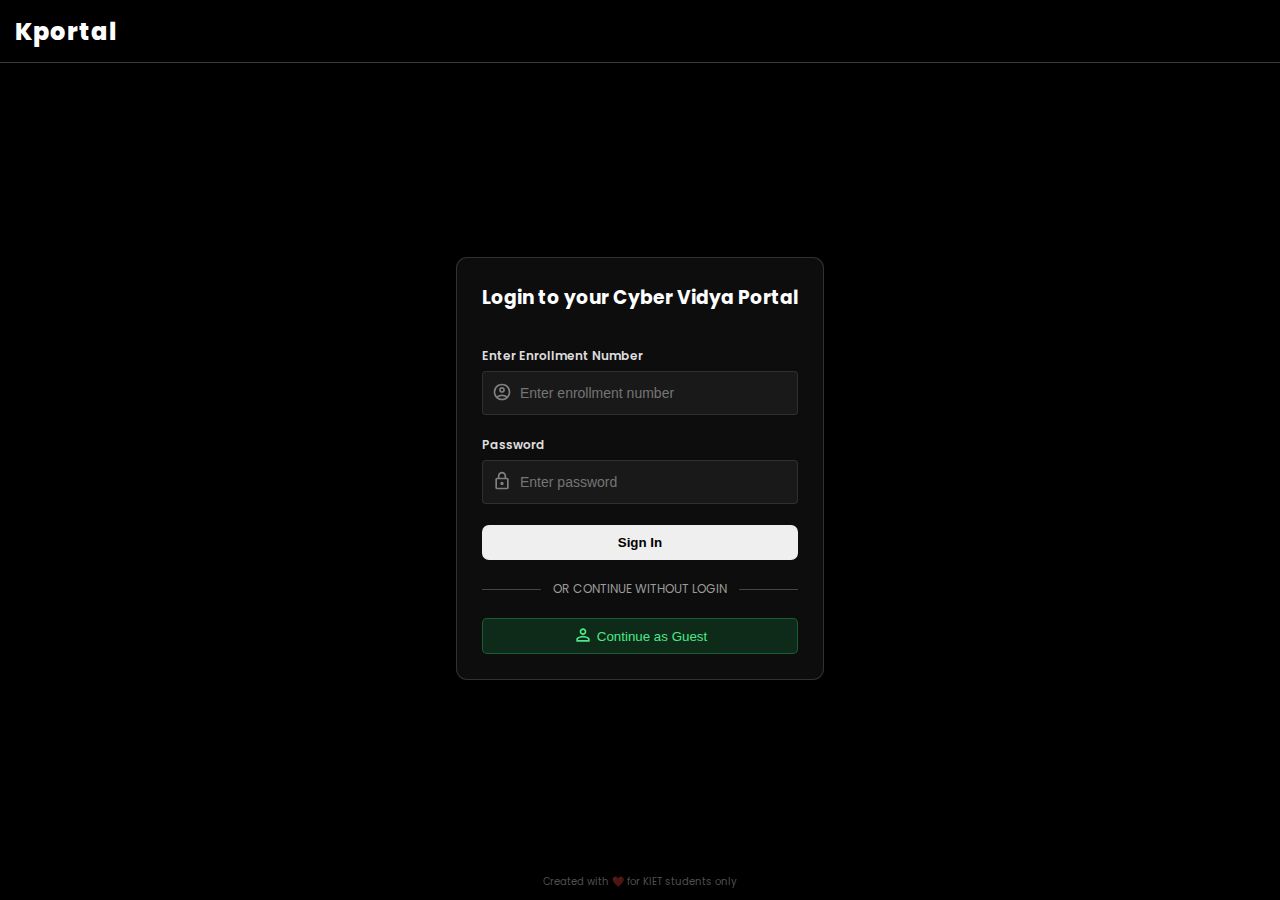
<file: index.html>
<!DOCTYPE html>
<html lang="en">
<head>
    <meta charset="UTF-8">
    <meta name="viewport" content="width=device-width, initial-scale=1.0">
    <link rel="preconnect" href="https://fonts.googleapis.com">
    <link rel="preconnect" href="https://fonts.gstatic.com" crossorigin>
    <link href="https://fonts.googleapis.com/css2?family=Poppins:ital,wght@0,100;0,200;0,300;0,400;0,500;0,600;0,700;0,800;0,900;1,100;1,200;1,300;1,400;1,500;1,600;1,700;1,800;1,900&display=swap" rel="stylesheet">
    <title>Kportal</title>
    <link rel="stylesheet" href="styles.css">
    <link rel="manifest" href="manifest.json">
    <meta name="theme-color" content="#1e1e1e">
</head>
<body>
    <!-- nav bar -->
    <nav>
        <h2>
            Kportal
        </h2>
    </nav>

    <!-- card -->
    <div class="card">
        <h3>Login to your Cyber Vidya Portal</h3>

        <!-- form -->
        <form action="">

        <!-- first enum  -->
         <label for="enrollment">Enter Enrollment Number</label>

        <div class="type-input">
        <span class="icon">
          <svg xmlns="http://www.w3.org/2000/svg" height="20px" viewBox="0 -960 960 960" width="20px" fill="gray"><path d="M234-276q51-39 114-61.5T480-360q69 0 132 22.5T726-276q35-41 54.5-93T800-480q0-133-93.5-226.5T480-800q-133 0-226.5 93.5T160-480q0 59 19.5 111t54.5 93Zm246-164q-59 0-99.5-40.5T340-580q0-59 40.5-99.5T480-720q59 0 99.5 40.5T620-580q0 59-40.5 99.5T480-440Zm0 360q-83 0-156-31.5T197-197q-54-54-85.5-127T80-480q0-83 31.5-156T197-763q54-54 127-85.5T480-880q83 0 156 31.5T763-763q54 54 85.5 127T880-480q0 83-31.5 156T763-197q-54 54-127 85.5T480-80Zm0-80q53 0 100-15.5t86-44.5q-39-29-86-44.5T480-280q-53 0-100 15.5T294-220q39 29 86 44.5T480-160Zm0-360q26 0 43-17t17-43q0-26-17-43t-43-17q-26 0-43 17t-17 43q0 26 17 43t43 17Zm0-60Zm0 360Z"/></svg>
        </span>
        <input type="text" id="enrollment" placeholder="Enter enrollment number">
        </div>

        <!-- passqword -->
        <label for="">Password</label>

        <div class="type-input">
        <span class="icon">
          <svg xmlns="http://www.w3.org/2000/svg" height="20px" viewBox="0 -960 960 960" width="20px" fill="gray"><path d="M240-80q-33 0-56.5-23.5T160-160v-400q0-33 23.5-56.5T240-640h40v-80q0-83 58.5-141.5T480-920q83 0 141.5 58.5T680-720v80h40q33 0 56.5 23.5T800-560v400q0 33-23.5 56.5T720-80H240Zm0-80h480v-400H240v400Zm240-120q33 0 56.5-23.5T560-360q0-33-23.5-56.5T480-440q-33 0-56.5 23.5T400-360q0 33 23.5 56.5T480-280ZM360-640h240v-80q0-50-35-85t-85-35q-50 0-85 35t-35 85v80ZM240-160v-400 400Z"/></svg>
        </span>
        <input type="password" id="password" placeholder="Enter password">
        </div>    

        <!-- button -->

            <button type="submit">Sign In</button>
        </form>

        <!-- Crd ke bad wala green thing  -->

        <div class="divider">
            <p>OR CONTINUE WITHOUT LOGIN</p>
        </div>

        <button class="green" onclick="main()">
        <svg xmlns="http://www.w3.org/2000/svg" height="24px" viewBox="0 -960 960 960" width="20px" fill="#4DE886"><path d="M480-480q-66 0-113-47t-47-113q0-66 47-113t113-47q66 0 113 47t47 113q0 66-47 113t-113 47ZM160-160v-112q0-34 17.5-62.5T224-378q62-31 126-46.5T480-440q66 0 130 15.5T736-378q29 15 46.5 43.5T800-272v112H160Zm80-80h480v-32q0-11-5.5-20T700-306q-54-27-109-40.5T480-360q-56 0-111 13.5T260-306q-9 5-14.5 14t-5.5 20v32Zm240-320q33 0 56.5-23.5T560-640q0-33-23.5-56.5T480-720q-33 0-56.5 23.5T400-640q0 33 23.5 56.5T480-560Zm0-80Zm0 400Z"/></svg>            
        <p>Continue as Guest</p>
        </button>
    </div>

    <!-- fottor -->

    <footer>
        <p>Created with ❤️ for KIET students only</p>
    </footer>

    <script src="script.js"></script>
</body>
</html>
</file>
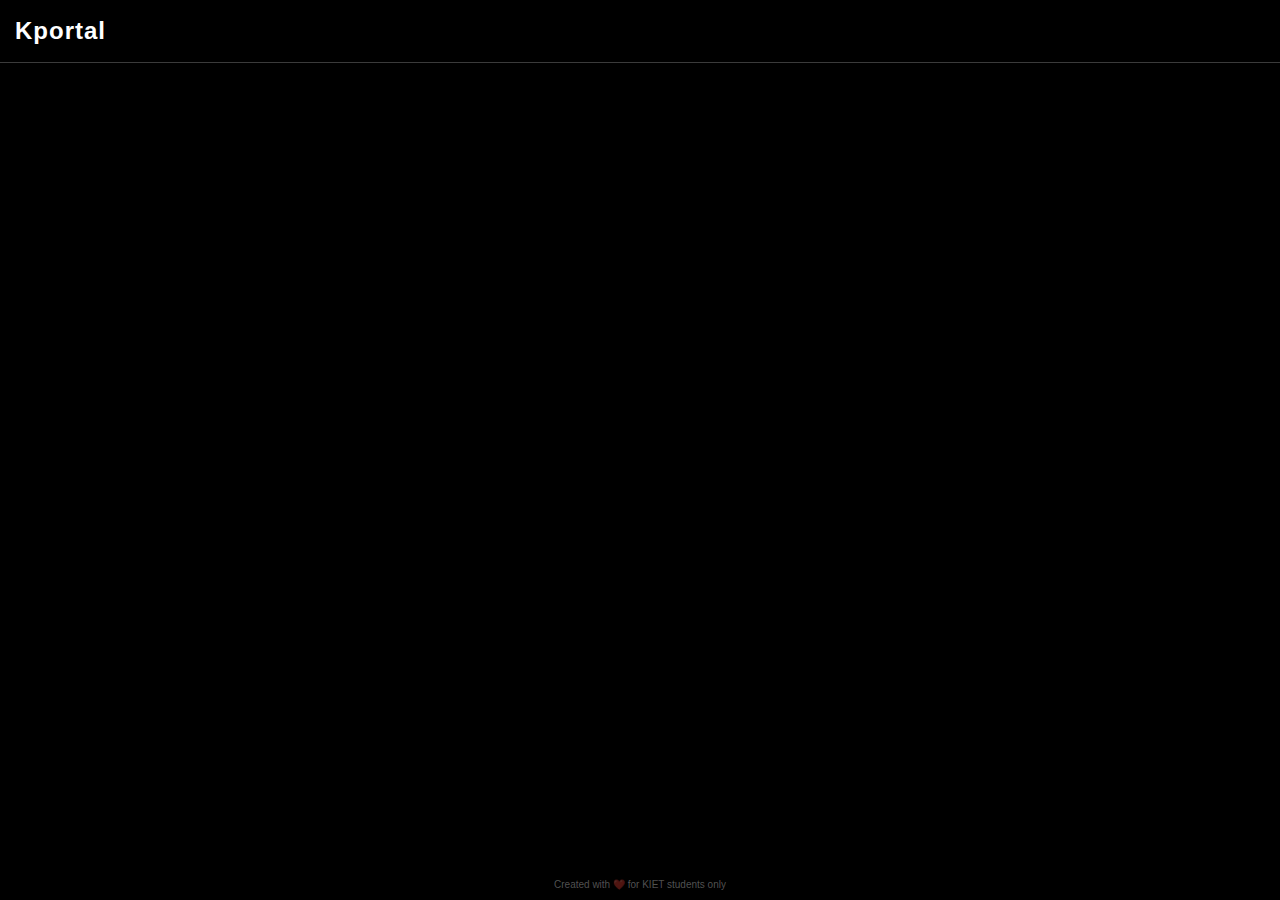
<file: main.html>
<!DOCTYPE html>
<html lang="en">
<head>
    <meta charset="UTF-8">
    <meta name="viewport" content="width=device-width, initial-scale=1.0">
    <title>Document</title>
    <link rel="stylesheet" href="styles.css">
</head>
<body>
    <nav>
        <h2>
            Kportal
        </h2>
    </nav>

    








    <footer>
        <p>Created with ❤️ for KIET students only</p>
    </footer>
</body>
</html>
</file>
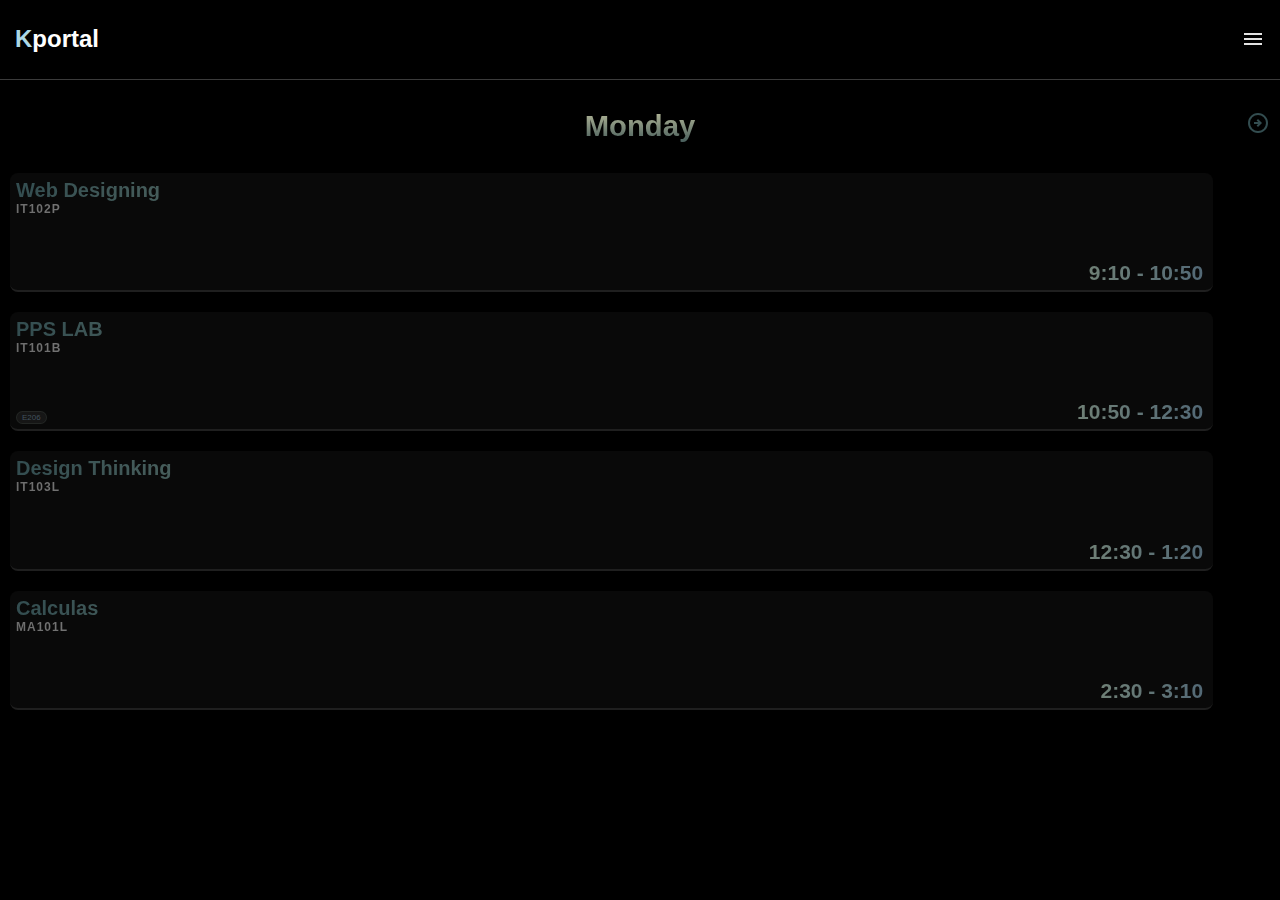
<file: TT/mon.html>
<!DOCTYPE html>
<html lang="en">
<head>
    <meta charset="UTF-8">
    <meta name="viewport" content="width=device-width, initial-scale=1.0">
    <link rel="preconnect" href="https://fonts.googleapis.com">
    <link rel="preconnect" href="https://fonts.gstatic.com" crossorigin>
    <link href="https://fonts.googleapis.com/css2?family=Poppins:ital,wght@0,100;0,200;0,300;0,400;0,500;0,600;0,700;0,800;0,900;1,100;1,200;1,300;1,400;1,500;1,600;1,700;1,800;1,900&display=swap" rel="stylesheet">

    <title>Document</title>
    <link rel="stylesheet" href="main.css">
</head>
<body>
    <nav>
        <h2>
            <span>K</span>portal
        </h2>
        <svg class="line3" xmlns="http://www.w3.org/2000/svg" height="24px" viewBox="0 -960 960 960" width="24px" fill="#e3e3e3"><path d="M120-240v-80h720v80H120Zm0-200v-80h720v80H120Zm0-200v-80h720v80H120Z"/></svg>
    </nav>


    <div class="wrapper" id="wrapper1">   <!-- slide 1 -->
        <div class="dayhead">
           <a href=""> <svg xmlns="http://www.w3.org/2000/svg" height="24px" viewBox="0 -960 960 960" width="24px" fill=""><path d="m480-320 56-56-64-64h168v-80H472l64-64-56-56-160 160 160 160Zm0 240q-83 0-156-31.5T197-197q-54-54-85.5-127T80-480q0-83 31.5-156T197-763q54-54 127-85.5T480-880q83 0 156 31.5T763-763q54 54 85.5 127T880-480q0 83-31.5 156T763-197q-54 54-127 85.5T480-80Zm0-80q134 0 227-93t93-227q0-134-93-227t-227-93q-134 0-227 93t-93 227q0 134 93 227t227 93Zm0-320Z"/></svg> </a>
        <h3 class="day">
            Monday
        </h3>
            <a href="./tue.html"><svg xmlns="http://www.w3.org/2000/svg" height="24px" viewBox="0 -960 960 960" width="24px" fill="#334d50"><path d="m480-320 160-160-160-160-56 56 64 64H320v80h168l-64 64 56 56Zm0 240q-83 0-156-31.5T197-197q-54-54-85.5-127T80-480q0-83 31.5-156T197-763q54-54 127-85.5T480-880q83 0 156 31.5T763-763q54 54 85.5 127T880-480q0 83-31.5 156T763-197q-54 54-127 85.5T480-80Zm0-80q134 0 227-93t93-227q0-134-93-227t-227-93q-134 0-227 93t-93 227q0 134 93 227t227 93Zm0-320Z"/></svg> </a>
        </div>

        <div class="tab" id="tab1">
            <h5>Web Designing</h5>
            <h4>IT102P</h4>
            <h3>9:10 - 10:50</h3>
        </div>

        <div class="tab" id="tab2">
            <h5>PPS LAB</h5>
            <h4>IT101B</h4>
            <h3>10:50 - 12:30</h3>
            <h2>E206</h2>
        </div>

        <div class="tab" id="tab3">
            <h5>Design Thinking</h5>
            <h4>IT103L</h4>
            <h3>12:30 - 1:20</h3>
        </div>

        <div class="tab" id="tab5">
            <h5>Calculas</h5>
            <h4>MA101L</h4>
            <h3>2:30 - 3:10</h3>
        </div>
    </div>







</body>
</html>
</file>
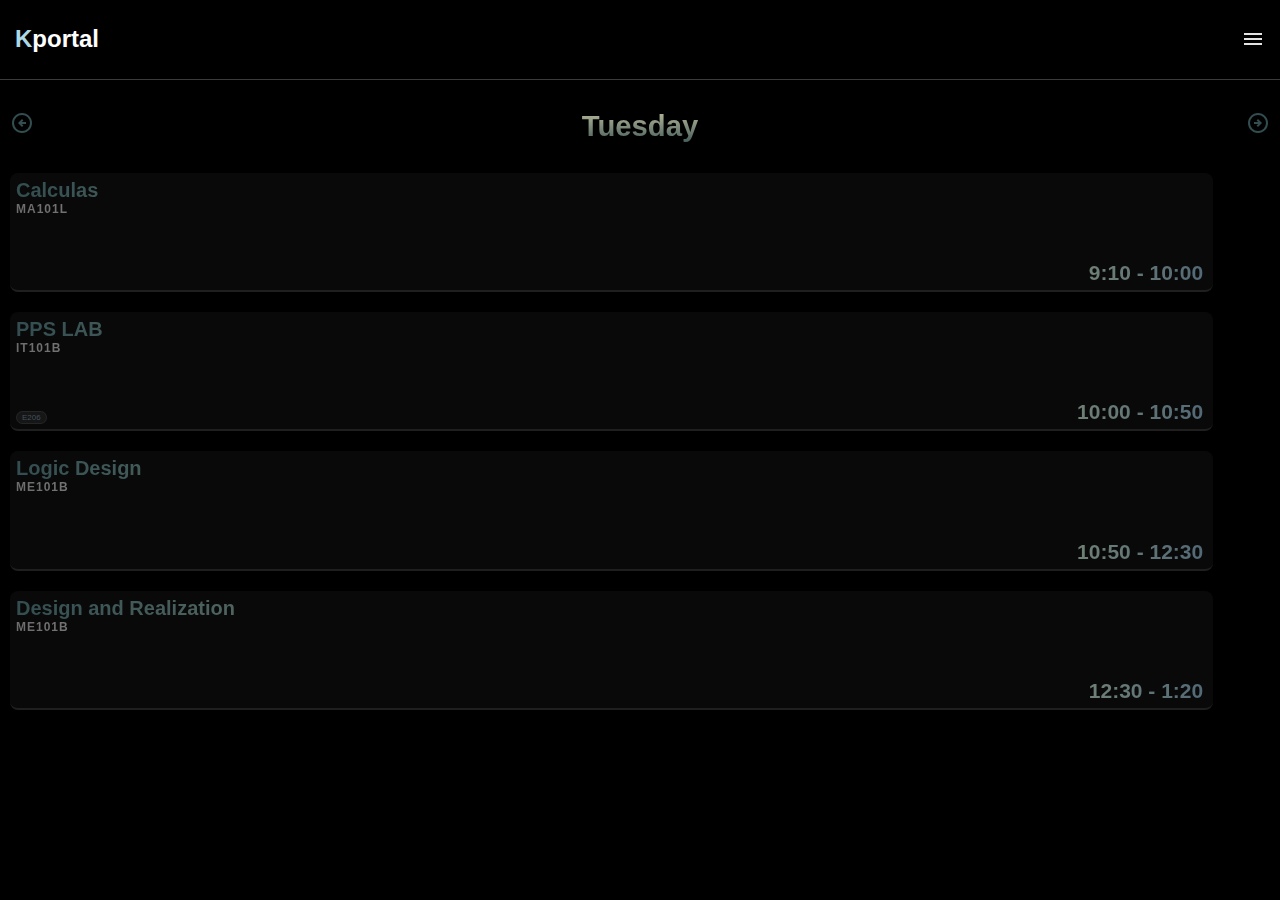
<file: TT/tue.html>
<!DOCTYPE html>
<html lang="en">
<head>
    <meta charset="UTF-8">
    <meta name="viewport" content="width=device-width, initial-scale=1.0">
    <link rel="preconnect" href="https://fonts.googleapis.com">
    <link rel="preconnect" href="https://fonts.gstatic.com" crossorigin>
    <link href="https://fonts.googleapis.com/css2?family=Poppins:ital,wght@0,100;0,200;0,300;0,400;0,500;0,600;0,700;0,800;0,900;1,100;1,200;1,300;1,400;1,500;1,600;1,700;1,800;1,900&display=swap" rel="stylesheet">

    <title>Document</title>
    <link rel="stylesheet" href="main.css">
</head>
<body>
    <nav>
        <h2>
            <span>K</span>portal
        </h2>
        <svg class="line3" xmlns="http://www.w3.org/2000/svg" height="24px" viewBox="0 -960 960 960" width="24px" fill="#e3e3e3"><path d="M120-240v-80h720v80H120Zm0-200v-80h720v80H120Zm0-200v-80h720v80H120Z"/></svg>
    </nav>


    <div class="wrapper" id="wrapper1">   <!-- slide 1 -->
        <div class="dayhead">
           <a href="./mon.html"> <svg xmlns="http://www.w3.org/2000/svg" height="24px" viewBox="0 -960 960 960" width="24px" fill="#334d50"><path d="m480-320 56-56-64-64h168v-80H472l64-64-56-56-160 160 160 160Zm0 240q-83 0-156-31.5T197-197q-54-54-85.5-127T80-480q0-83 31.5-156T197-763q54-54 127-85.5T480-880q83 0 156 31.5T763-763q54 54 85.5 127T880-480q0 83-31.5 156T763-197q-54 54-127 85.5T480-80Zm0-80q134 0 227-93t93-227q0-134-93-227t-227-93q-134 0-227 93t-93 227q0 134 93 227t227 93Zm0-320Z"/></svg> </a>
        <h3 class="day">
            Tuesday
        </h3>
            <a href=""><svg xmlns="http://www.w3.org/2000/svg" height="24px" viewBox="0 -960 960 960" width="24px" fill="#334d50"><path d="m480-320 160-160-160-160-56 56 64 64H320v80h168l-64 64 56 56Zm0 240q-83 0-156-31.5T197-197q-54-54-85.5-127T80-480q0-83 31.5-156T197-763q54-54 127-85.5T480-880q83 0 156 31.5T763-763q54 54 85.5 127T880-480q0 83-31.5 156T763-197q-54 54-127 85.5T480-80Zm0-80q134 0 227-93t93-227q0-134-93-227t-227-93q-134 0-227 93t-93 227q0 134 93 227t227 93Zm0-320Z"/></svg> </a>
        </div>

        <div class="tab" id="tab1">
            <h5>Calculas</h5>
            <h4>MA101L</h4>
            <h3>9:10 - 10:00</h3>
        </div>

        <div class="tab" id="tab2">
            <h5>PPS LAB</h5>
            <h4>IT101B</h4>
            <h3>10:00 - 10:50</h3>
            <h2>E206</h2>
        </div>

        <div class="tab" id="tab3">
            <h5>Logic Design</h5>
            <h4>ME101B</h4>
            <h3>10:50 - 12:30</h3>
        </div>

        <div class="tab" id="tab3">
            <h5>Design and Realization</h5>
            <h4>ME101B</h4>
            <h3>12:30 - 1:20</h3>
        </div>  
    </div>







</body>
</html>
</file>
<file: styles.css>
* {
    margin: 0;
    padding: 0;
    box-sizing: border-box;
}

body {
    height: 100vh;
    background-color: #000000;
    color: white;
    font-family: "Poppins", sans-serif;
    display: flex;
    flex-direction: column;
    justify-content: space-between;
    align-items: center;
}


/* nav bar */
nav {
    height: 7%;
    width: 100%;
    display: flex;
    align-items: center;
    background-color: #000000;
    border-bottom: 1px solid rgb(59, 59, 59);
}

nav h2 { 
    margin-left: 15px;
    font-weight: 800;
    letter-spacing: 1px;
}



/* card element */

.card {
    border: 1px solid whitesmoke;
    max-height: 600px;
    max-width: 400px;
    padding: 25px;
    margin: 15px;
    background-color: #0D0D0D;
    border: 1px solid rgba(128, 128, 128, 0.322);
    border-radius: 11px;
    display: flex;
    flex-direction: column;
    gap: 20px;
}



.card form {
    display: flex;
    flex-direction: column;
    gap: 6px;
}



label {
    margin-top: 15px;
    font-size: 12px;
    font-weight: 600;
    color: #DDDDDD;
}

.type-input {
    background-color: #191919;
    border: 1px solid rgba(169, 169, 169, 0.167);
    border-radius: 4px;
    display: flex;
    align-items: center;
    padding: 3px 9px;
}

.type-input:focus-within {
  border: 1px solid white
}

svg {
    display: flex;
    align-items: center;
    justify-content: center;
    position: relative;
    bottom: 1px;
}

.type-input input {
    width: 100%;
    padding: 10px 50px 10px 8px;
    background-color: #191919;
    border: none;
    outline: none;
    caret-color: white;
    color: #ffffff;
    box-shadow: none;
    font-weight: 500;
    font-size: 14px;
}

.type-input input :focus {
    outline: none;
    border: none;
}

form button {
    padding: 10px;
    border-radius: 7px;
    margin-top: 15px;
    font-weight: 600;
    border: none;
}



.divider p {
    font-size: 12px;
    color: #9B9B9B;
}

.divider {
  display: flex;
  align-items: center;
  text-align: center;
}

.divider::before,
.divider::after {
  content: "";
  flex: 1;
  border-bottom: 1px solid #444; 
}

.divider:not(:empty)::before {
  margin-right: 0.75em;
}

.divider:not(:empty)::after {
  margin-left: 0.75em;
}



.green {
    padding: 5px 30px;
    border-radius: 5px;
    border: 1px solid #4de88643;
    background-color: #0E2B19;
    color: #4DE886;
    display: flex;
    justify-content: center;
    align-items: center;
    gap: 4px;
}


footer {
    display: flex;
    justify-content: center;
    align-items: center;
    font-size: 10px;
    color: rgba(255, 255, 255, 0.322);
    margin-bottom: 10px;
}





/* main.css */
</file>
<file: TT/main.css>
* {
    margin: 0;
    padding: 0;
    box-sizing: border-box;
}

body {
    height: 100vh;
    background-color: #000000;
    color: white;
    font-family: "Poppins", sans-serif;
    display: flex;
    flex-direction: column;
    justify-content: space-between;
    align-items: center;
}

nav {
    height: 10%;
    width: 100%;
    display: flex;
    align-items: center;
    justify-content: space-between;
    background-color: #000000;
    border-bottom: 1px solid rgb(59, 59, 59);
} 

nav span {
    color: lightblue;
}

nav h2 { 
    margin-left: 15px;
    font-weight: 800; 
}

.line3 {
    margin-right: 15px;
}


/* 
cards */



.wrapper {
    height: 100%;
    width: 100%;
    display: flex;
    flex-direction: column;
    margin-top: 25px;
}

.dayhead {
    display: flex;
    justify-content: space-between;
    align-items: center;
    width: 100%;
    margin-right: 15px;
    font-size: 25px;
    margin-bottom: 15px;
   

    padding: 5px 10px;
    font-weight: 600;
    background: linear-gradient(to top, #334d50, #cbcaa5); /* Adjust colors as needed */
    -webkit-background-clip: text;
    background-clip: text;
    -webkit-text-fill-color: transparent;
    color: transparent;
}

.tab {
    width: 90%;
    height: 15%;
    border-bottom: 1px solid rgba(140, 140, 140, 0.326);
    margin: 10px;
    padding: 6px;
    position: relative;
    
}

.tab h5 {
    background: linear-gradient(to right, #334d50, #cbcaa5); /* Adjust colors as needed */
    -webkit-background-clip: text;
    background-clip: text;
    -webkit-text-fill-color: transparent;
    color: transparent;
    font-size: 20px;
    font-weight: 700;
}

.tab h4 {
    font-weight: 700;
    font-size: 12px;
    letter-spacing: 1px;
    background: linear-gradient(to right, #6d6d6d, #ffffff);
    -webkit-background-clip: text;
    background-clip: text;
    -webkit-text-fill-color: transparent;
    color: transparent;
}

.tab h3 {
    font-size: 21px;
    position: absolute;
    bottom: 5px;
    right: 10px;
    background: linear-gradient(to right, #6f8076, #536976);
    -webkit-background-clip: text;
    background-clip: text;
    -webkit-text-fill-color: transparent;
    color: transparent;
}

.tab h2 {
    position: absolute;
    bottom: 5px;
    font-size: 8px;
    border: 1px solid #6f807627;
    color: #536976bc;
    border-radius: 30px; 
    padding: 1px 5px;
    background-color: #5353532d;
    font-weight: 500;
    display: flex;
    justify-content: center;
    align-items: center;
}

.tab  {
    width: 94%;
    border-bottom: 2px solid rgba(79, 79, 79, 0.315);
    background-color: rgba(35, 35, 35, 0.265); 
    border-radius: 8px;
}
</file>
